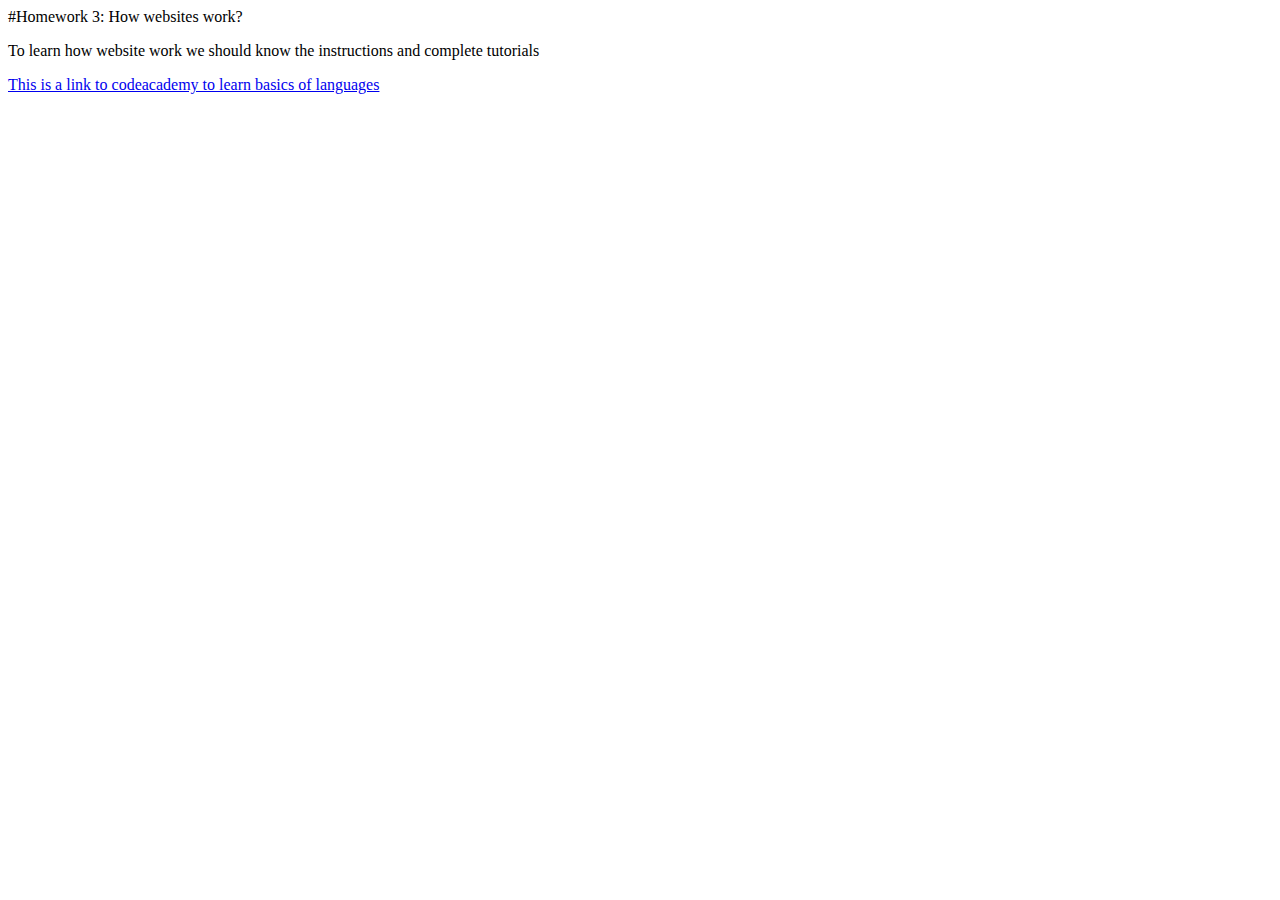
<file: index.html>
<!DOCTYPE html>
<!-- 
    SITE 1101 Principles of Information Systems Fall 2022 
    (c)2022 by Name Surname 
    Submitted in partial fulfillment of the requirements of the course.
-->
<html>
    <head>
        <title>Homework 3: How websites work?</title> 
        
    </head>
    <body>
        #Homework 3: How websites work?
        <!-- some information -->
        <p> To learn how website work we should know the instructions and complete tutorials</p>
        <a href="https://www.codecademy.com/learn?g_network=g&g_productchannel=&g_adid=528849219280&g_locinterest=&g_keyword=codecademy&g_acctid=243-039-7011&g_adtype=&g_keywordid=aud-726551140688:kwd-41065460761&g_ifcreative=&g_campaign=account&g_locphysical=1000998&g_adgroupid=70492864474&g_productid=&g_source={sourceid}&g_merchantid=&g_placement=&g_partition=&g_campaignid=1726903838&g_ifproduct=&utm_id=t_aud-726551140688:kwd-41065460761:ag_70492864474:cp_1726903838:n_g:d_c&utm_source=google&utm_medium=paid-search&utm_term=codecademy&utm_campaign=INTL_Brand_Exact&utm_content=528849219280&g_adtype=search&g_acctid=243-039-7011&gclid=Cj0KCQiA-JacBhC0ARIsAIxybyOFHYr7idFdpnpWfbs7hmbLWcWvP-74AudZ1LNQLePrl5NNumDuyXEaArZDEALw_wcB"
           target="_blank"> This is a link to codeacademy to learn basics of languages</a>
    
    </body>
</html>
</file>
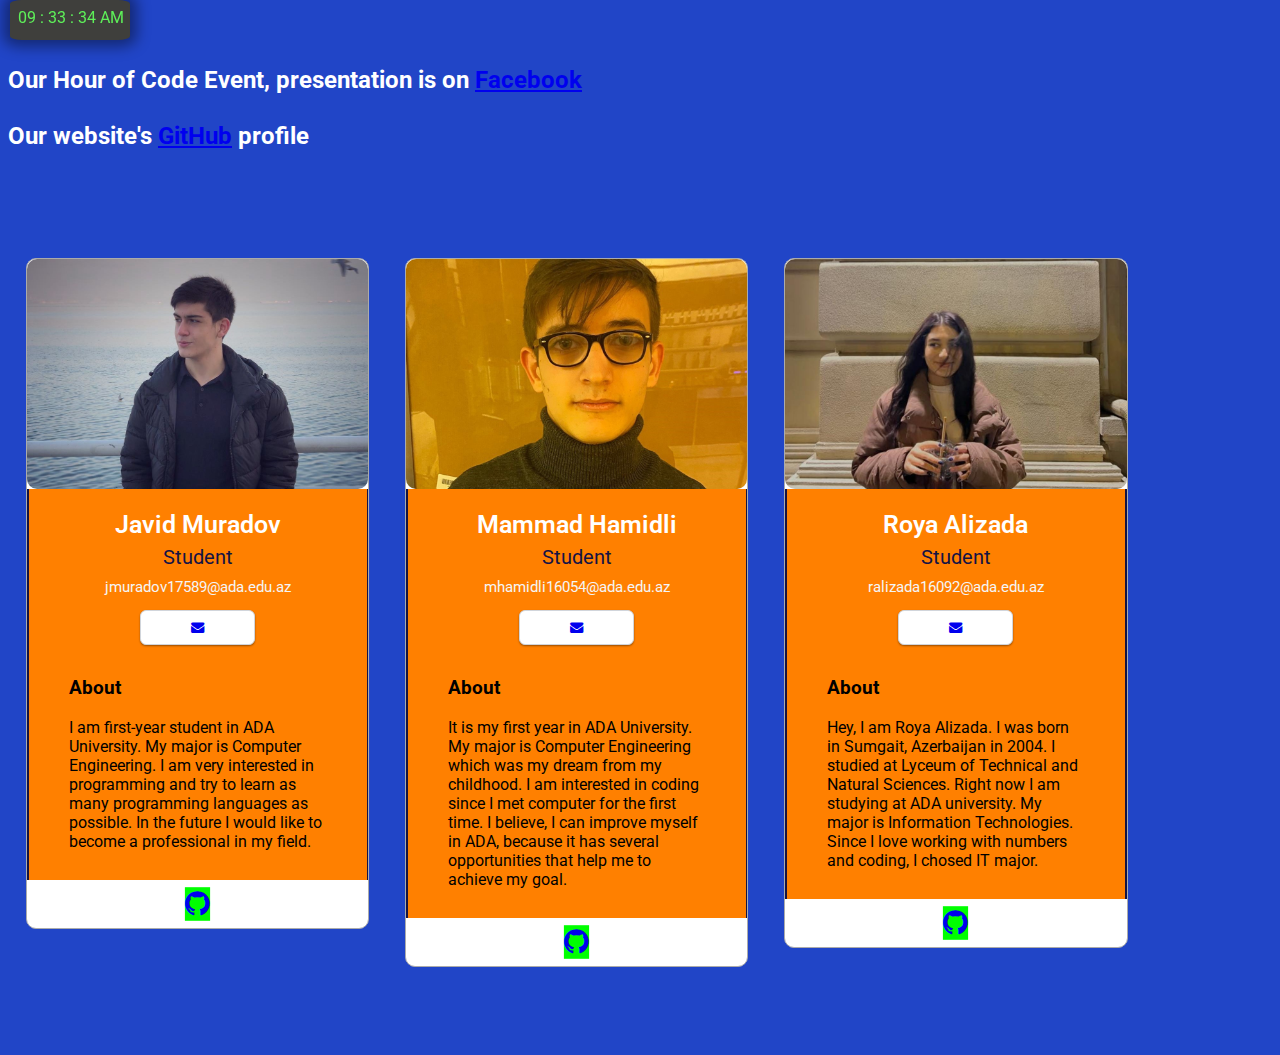
<file: 38_CodeHunters_hw3/index.html>
<!DOCTYPE html>
<html lang="en">
<head>
    <meta charset="UTF-8">
    <title>CodeHunters (Team 38)</title>
    <link rel="stylesheet" href="https://cdnjs.cloudflare.com/ajax/libs/font-awesome/4.7.0/css/font-awesome.min.css">
    <link rel="preconnect" href="https://fonts.googleapis.com">
    <link rel="preconnect" href="https://fonts.gstatic.com" crossorigin>
    <link href="https://fonts.googleapis.com/css2?family=Roboto:wght@300&display=swap" rel="stylesheet">
    <link href="https://fonts.googleapis.com/icon?family=Material+Icons" rel="stylesheet">
    <link rel="stylesheet" href="style.css">
    <script src="index.js"></script>
</head>
<body onload="realtimeClock()">
    <div id="clock"></div> <br> <br>
    <h2>Our Hour of Code Event, presentation is on <a href="https://facebook.com/story.php?story_fbid=pfbid02TFmWBDnPRJwJMPMzssD8q8Jbv6DGZ5FrjTqFNUZixq2L5hbpYNQ4By45ahQrim1Tl&id=100087617151260&mibextid=Nif5oz">Facebook</a>
    <br> <br>
    Our website's <a href="https://github.com/ADA-SITE-SITE1101-2022-Fall/website-team-38">GitHub</a> profile</h2>
        </p>


    <div class="left">
        <div class="card">
            <div class="top" style="background-image: url('javid2.jpeg');"></div>
            <main>
                <div class="content">
                    <div class="bio">
                        <h1>Javid Muradov</h1>
                        <h3>Student</h3>
                        <p>jmuradov17589@ada.edu.az</p>
                    </div>
                    <div class="messenger">
                        <button class="messenger--link">
                            <a href="mailto:jmuradov17589@ada.edu.az">
                            <span class="messenger--link--icon">
                                <i class="fa fa-solid fa-envelope"></i>
                            </span>
                            </span></a>
                        </button>
                    </div>
                    <div class="info">
                        <div class="about">
                            <h3>About</h3>
                            <p>I am first-year student in ADA University. My major is Computer Engineering. I am very interested in programming and 
                                try to learn as many programming languages as possible. In the future I would like to become a professional in my field.</p>
                        </div>
                        
                    </div>
                </div>
            </main>
            <footer>
                <div class="social-links">
                    <span class="social-icon">
                    <a href="https://github.com/ADA-SITE-SITE1101-2022-Fall/website-team-38" style="background-color: rgb(0, 255, 0);">
                    <i class="fa fa-brands fa-github">
                    </i></span></a>
                </div>
            </footer>
        </div>
    </div>


    <div class="middle">
        <div class="card">
            <div class="top" style="background-image: url('mammad2.jpeg');"></div>
            <main>
                <div class="content">
                    <div class="bio">
                        <h1>Mammad Hamidli</h1>
                        <h3>Student</h3>
                        <p>mhamidli16054@ada.edu.az</p>
                    </div>
                    <div class="messenger">
                        <button class="messenger--link">
                            <a href="mailto:mhamidli16054@ada.edu.az">
                            <span class="messenger--link--icon">
                                <i class="fa fa-solid fa-envelope"></i>
                            </span>
                            </span></a>
                        </button>
                    </div>
                    <div class="info">
                        <div class="about">
                            <h3>About</h3>
                            <p>It is my first year in ADA University. My major is Computer Engineering which was my dream from my childhood. 
                                I am interested in coding since I met computer for the first time. 
                                I believe, I can improve myself in ADA, because it has several opportunities that help me to achieve my goal.</p>
                        </div>
                        
                    </div>
                </div>
            </main>
            <footer>
                <div class="social-links">
                    <span class="social-icon">
                    <a href="https://github.com/ADA-SITE-SITE1101-2022-Fall/website-team-38" style="background-color: rgb(0, 255, 0);">
                    <i class="fa fa-brands fa-github">
                    </i></span></a>
                </div>
            </footer>
        </div>
    </div>



    <div class="right">
        <div class="card">
            <div class="top" style="background-image: url('roya.jpeg');"></div>
            <main>
                <div class="content">
                    <div class="bio">
                        <h1>Roya Alizada</h1>
                        <h3>Student</h3>
                        <p>ralizada16092@ada.edu.az</p>
                    </div>
                    <div class="messenger">
                        <button class="messenger--link">
                            <a href="mailto:ralizada16092@ada.edu.az">
                            <span class="messenger--link--icon">
                                <i class="fa fa-solid fa-envelope"></i>
                            </span>
                            </span></a>
                        </button>
                    </div>
                    <div class="info">
                        <div class="about">
                            <h3>About</h3>
                            <p>Hey, I am Roya Alizada. I was born in Sumgait, Azerbaijan in 2004. I studied at Lyceum of Technical and Natural Sciences. 
                                Right now I am studying at ADA university. My major is Information Technologies. Since I love working with numbers and coding, I chosed IT major.</p>
                        </div>
                        
                    </div>
                </div>
            </main>
            <footer>
                <div class="social-links">
                    <span class="social-icon">
                    <a href="https://github.com/ADA-SITE-SITE1101-2022-Fall/website-team-38" style="background-color: rgb(0, 255, 0);">
                    <i class="fa fa-brands fa-github">
                    </i></span></a>
                </div>
            </footer>
        </div>
    </div>

    


</body></html>
</file>
<file: 38_CodeHunters_hw3/style.css>
body {
    background-color: #2145c7;
    font-family: 'Roboto', sans-serif;
 }

 #clock{
    height: 2rem;
    width: 7rem;
    background-color:rgb(63, 63, 60);
    display: block;
    position: fixed;
    top: 0;
    margin-left: .1rem;
    z-index: 1000;
    padding-top: 0.5rem;
    padding-left: 0.5rem;
    box-shadow: 0px 0px 14px 7px rgba(0,0,0,0.4);
    border-radius: 10%;
    color:#5ef059;
  }
 
 .left, .right {
    width: 30%;
    min-width: 350px;
    margin: 53px auto;
    background: #2145c7;
    position: relative;
    float: left;
 }

 .middle {
    width: 30%;
    min-width: 350px;
    margin: 53px auto;
    background: #2145c7;
    position: relative;
    float: left;
 }
 
 .card {
    width: 90%;
    margin: 35px auto;
    border: 1px solid #ababab;
    border-radius: 10px;
    background-color: #ffffff;
 }
 
 .top {
    width: 100%;
    height: 230px;
    background-size: cover;
    background-position: center;
    border-radius: 10px;
    margin-bottom: 0;
 }
 
 main {
    margin: 0 auto;
    background-color: #131345;
 }
 
 .content {
    width: 99%;
    margin: 0 auto 10px;
    background-color: #ff8000;
    padding-top: 21px;
    padding-left: 10px;
    padding-right: 10px;
    box-sizing: border-box;
 }
 
 .bio {
    text-align: center;
 }
 
 .bio>h1 {
    font-weight: 600;
    font-size: 25px;
    color: #FFFFFF;
    line-height: 30px;
    margin-top: 0;
    margin-bottom: 0;
 }
 
 .bio>h3 {
    font-weight: 400;
    font-size: 20px;
    color: #131345;
    line-height: 15.5px;
    margin-top: 10px;
    margin-bottom: 10px;
 }
 
 .bio>p {
    font-weight: 400;
    font-size: 15px;
    color: #F5F5F5;
    line-height: 15px;
 }
 
 .messenger {
    display: flex;
    flex-direction: row;
    justify-content: space-around;
 }
 
 .messenger--link {
    width: 115px;
    height: 35px;
    border-radius: 6px;
    box-sizing: border-box;
    box-shadow: 0px 1px 2px rgba(0, 0, 0, 0.4);
    display: flex;
    flex-direction: row;
    align-items: center;
    justify-content: center;
 }
 
 .messenger--link--icon {
    width: 3rem;
    height: 3rem;
    margin-right: 5%;
 }
 
 .messenger--link--text {
    font-style: normal;
    font-weight: 500;
    font-size: 14px;
    line-height: 16px;
 }
 
 .messenger--link:nth-child(1) {
    background-color: white;
    border: 1px solid #D1D5DB;
    color: #245ebc;
 }
 
 .messenger--link:nth-child(2) {
    background-color: #063264;
    border: 1px solid #3787e2;
    color: #FFFFFF;
 }
 
 .messenger--link:hover {
    background-color: #1ee836;
    border: 1px solid #e7e8ea;
    color: #f7f8fa;
    transform: scale(1.1);
 }
 
 .info {
    padding: 13px 30px;
 }
 
 .info--component>h2 {
    font-weight: 600;
    font-size: 16px;
    font-style: normal;
    line-height: 24px;
    color: #F5F5F5;
 }
 
 .info--component>p {
    font-weight: 400;
    font-size: 11px;
    font-style: normal;
    line-height: 15px;
    color: #DCDCDC;
 }
 
 footer {
    margin-bottom: 10px;
 }
 
 .social-links {
    display: flex;
    flex-direction: row;
    justify-content: space-around;
    width: 70%;
    margin: auto;
 }
 
 .social-icon {
    scale: 1.2;
    vertical-align: middle;
    font-size: 1.5rem;
    text-align: center;
    border-radius: 20px;
 }
 
 .social-icon:hover{
    transform: scale(1.3);
 }
 
 .social-icon>.fa {
    width: 25px;
    height: 25px;
    background-color: #918E9B;
    padding-top: 2px;
    border-radius: 3px;
 }
 
 .social-icon>.fa:hover {
    background-color: #ed1c1c;
 }
 
 a:visited{
   color: #ffffff;
 }
 h2{
   color: white;
 }
</file>
